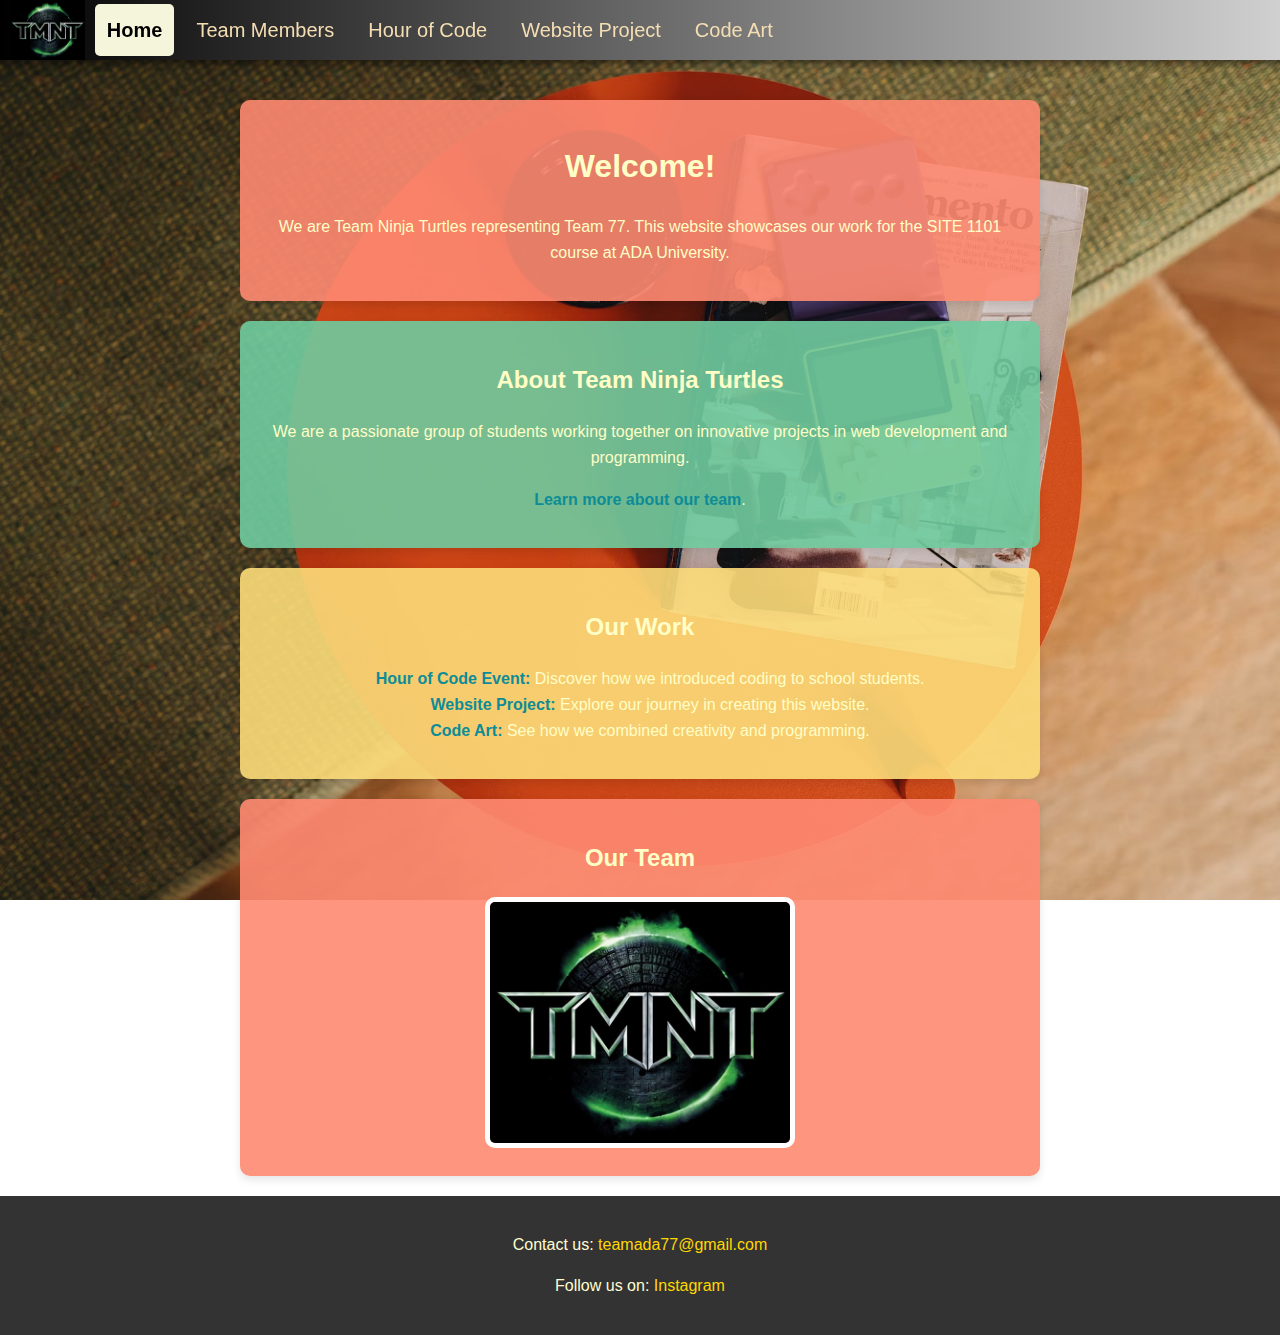
<file: index.html>
<!DOCTYPE html>
<!-- 
    SITE 1101 Principles of Information Systems 
    (c)202X by Name Surname 
    Submitted in partial fulfillment of the requirements of the course.
-->
<html>
    <head>
        <title>Homework 3: How websites work?</title>
        <link rel="stylesheet" href="styles.css">  
        <script type="text/javascript" src="scripts.js"></script>      
    </head>
    <body>
        <div class="topnav">
            <div class="topnav-logo">
                <a href="index.html">
                    <img src="media/TeamNinjaTurtles.jpg" alt="Logo">
                </a>
            </div>
            <div class="nav-links">
                <a class="active" href="index.html">Home</a>
                <a href="team-members.html">Team Members</a>
                <a href="hour-of-code.html">Hour of Code</a>
                <a href="web-project.html">Website Project</a>
                <a href="code-artist.html">Code Art</a>
            </div>
        </div>

        <div class="main-container">
            <div class="sub-container1 div-hover-effect">
                <header>
                    <h1>Welcome!</h1>
                    <p>We are Team Ninja Turtles representing Team 77. This website showcases our work for the SITE 1101 course at ADA University.</p>
                </header>
            </div>

            <div class="sub-container2 div-hover-effect">
                <h2>About Team Ninja Turtles</h2>
                <p>We are a passionate group of students working together on innovative projects in web development and programming.</p>
                <p><a href="team-members.html"><strong>Learn more about our team</strong></a>.</p>
            </div>

            <div class="sub-container3 div-hover-effect">
            <h2>Our Work</h2>
            <ul>
                <li><a href="hour-of-code.html"><strong>Hour of Code Event:</strong></a> Discover how we introduced coding to school students.
                </li>
                <li><a href="web-project.html"><strong>Website Project:</strong></a> Explore our journey in creating this website.</li>
                <li><a href="code-artist.html"><strong>Code Art:</strong></a> See how we combined creativity and programming.</li>
            </ul>
            </div>
            <div class="sub-container4 div-hover-effect">
            <h2>Our Team</h2>
            <img class="team-img" src="media/TeamNinjaTurtles.jpg" alt="Team77 Photo" width="300">
            </div>
        </div>
    </body>
    <footer style="background-color: #333; padding: 20px; text-align:center">
        <p><a style="color: #FFFDD0;">Contact us: </a><a href="mailto:teamada77@gmail.com" style="color: #FFD700;">teamada77@gmail.com</a></p>
        <p><a style="color: #FFFDD0;">Follow us on: </a><a href="https://www.instagram.com/teamada77/" style="color: #FFD700;">Instagram</a>
        </p>
    </footer>
</html>
</file>
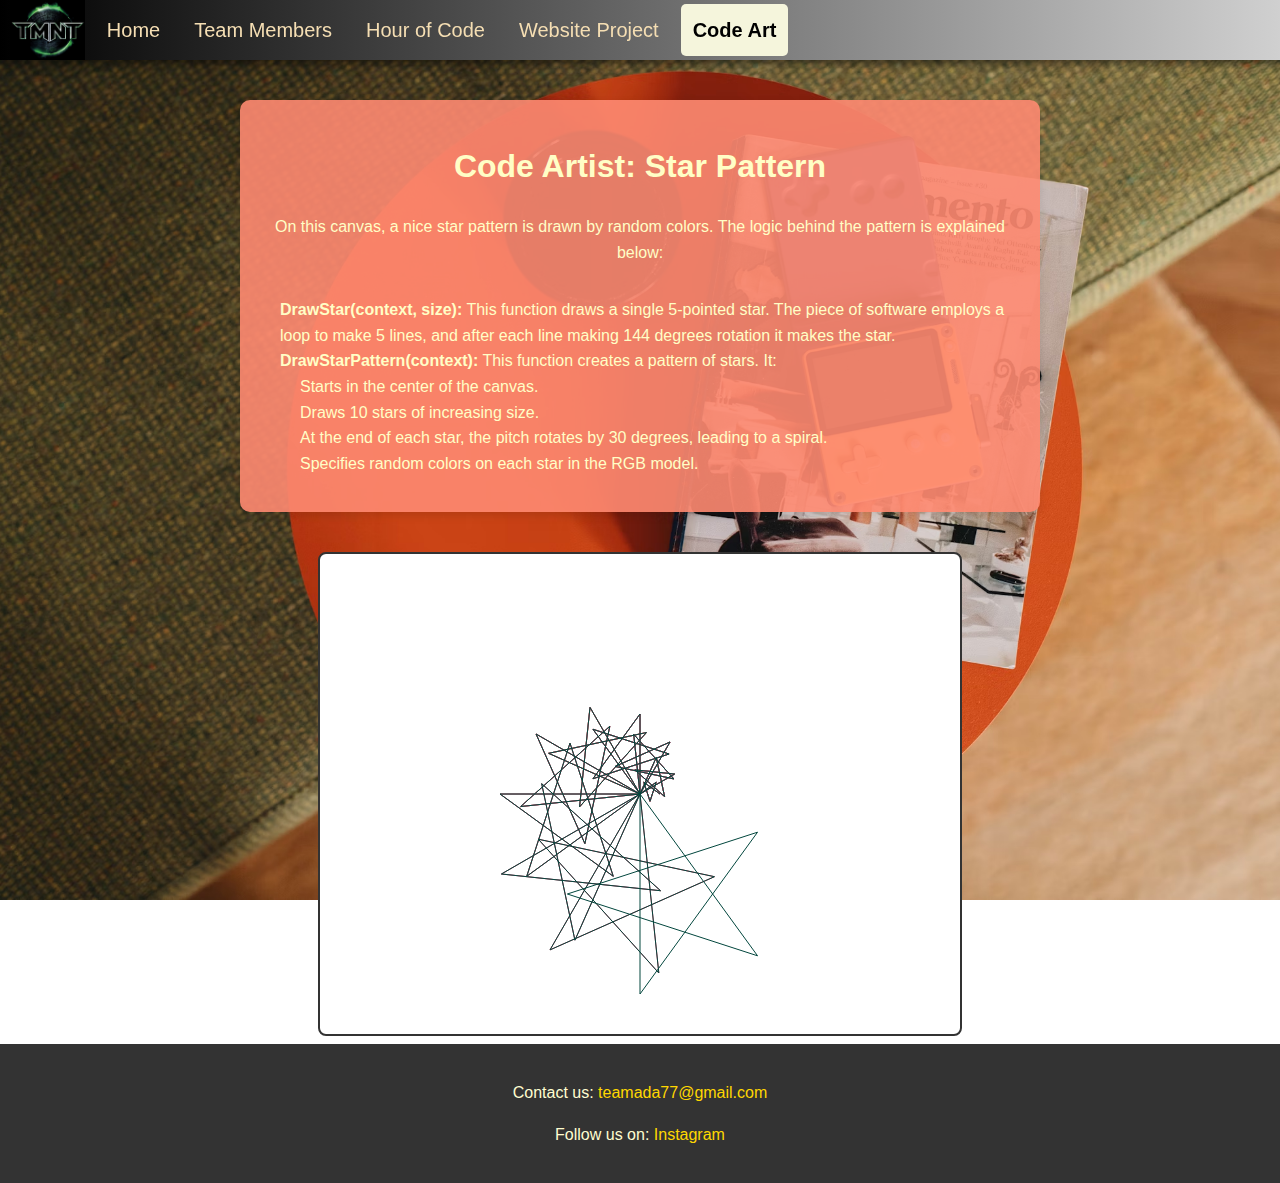
<file: code-artist.html>
<!DOCTYPE html>
<!-- 
    SITE 1101 Principles of Information Systems 
    (c)202X by Name Surname 
    Submitted in partial fulfillment of the requirements of the course.
-->
<html>
    <head>
        <title>Homework 3: Programming art</title>
        <link rel="stylesheet" href="styles.css">  
        <script type="text/javascript" src="scripts.js"></script>      
    </head>
    <body>
        <div class="topnav">
            <div class="topnav-logo">
                <a href="index.html">
                    <img src="media/TeamNinjaTurtles.jpg" alt="Logo">
                </a>
            </div>
            <div class="nav-links">
                <a href="index.html">Home</a>
                <a href="team-members.html">Team Members</a>
                <a href="hour-of-code.html">Hour of Code</a>
                <a href="web-project.html">Website Project</a>
                <a class="active" href="code-artist.html">Code Art</a>
            </div>
        </div>
        <div class="main-container">
            <div class="sub-container1" style="text-align:center">
                <h1>Code Artist: Star Pattern</h1>
                <p>
                    On this canvas, a nice star pattern is drawn by random colors. The logic behind the pattern is explained below:
                </p>
                <ul style="text-align: left; display: inline-block;">
                    <li>
                        <b>DrawStar(context, size):</b> This function draws a single 5-pointed star. The piece of software employs a loop to make 5 lines, and after each line making 144 degrees rotation it makes the star.
                    </li>
                    <li>
                        <b>DrawStarPattern(context):</b> This function creates a pattern of stars. It:
                        <ol>
                            <li>Starts in the center of the canvas.</li>
                            <li>Draws 10 stars of increasing size.</li>
                            <li>At the end of each star, the pitch rotates by 30 degrees, leading to a spiral.</li>
                            <li>Specifies random colors on each star in the RGB model.</li>
                        </ol>
                    </li>
                </ul>
            </div>
        </div>
        <div style="text-align:center">
            <canvas id="art-canvas" width="640" height="480">
                Sorry ... your browser doesn't support the HTML5 canvas element.
            </canvas>        
        </div>          
        <script type="text/javascript">
            // Get reference to the 2D context of the canvas
            let canvas = document.getElementById("art-canvas");
            let context = canvas.getContext("2d");
            // Set the color for drawing lines using red, green and blue components
            // context.strokeStyle = 'rgb(255, 0, 0)';
            context.strokeStyle = `rgb(${255 * Math.random()}, ${255 * Math.random()}, ${255 * Math.random()})`;
            DrawStarPattern(context);
        </script>
    </body>

    <footer style="background-color: #333; padding: 20px; text-align:center">
        <p><a style="color: #FFFDD0;">Contact us: </a><a href="mailto:teamada77@gmail.com" style="color: #FFD700;">teamada77@gmail.com</a></p>
        <p><a style="color: #FFFDD0;">Follow us on: </a><a href="https://www.instagram.com/teamada77/" style="color: #FFD700;">Instagram</a>
        </p>
    </footer>
</html>
</file>
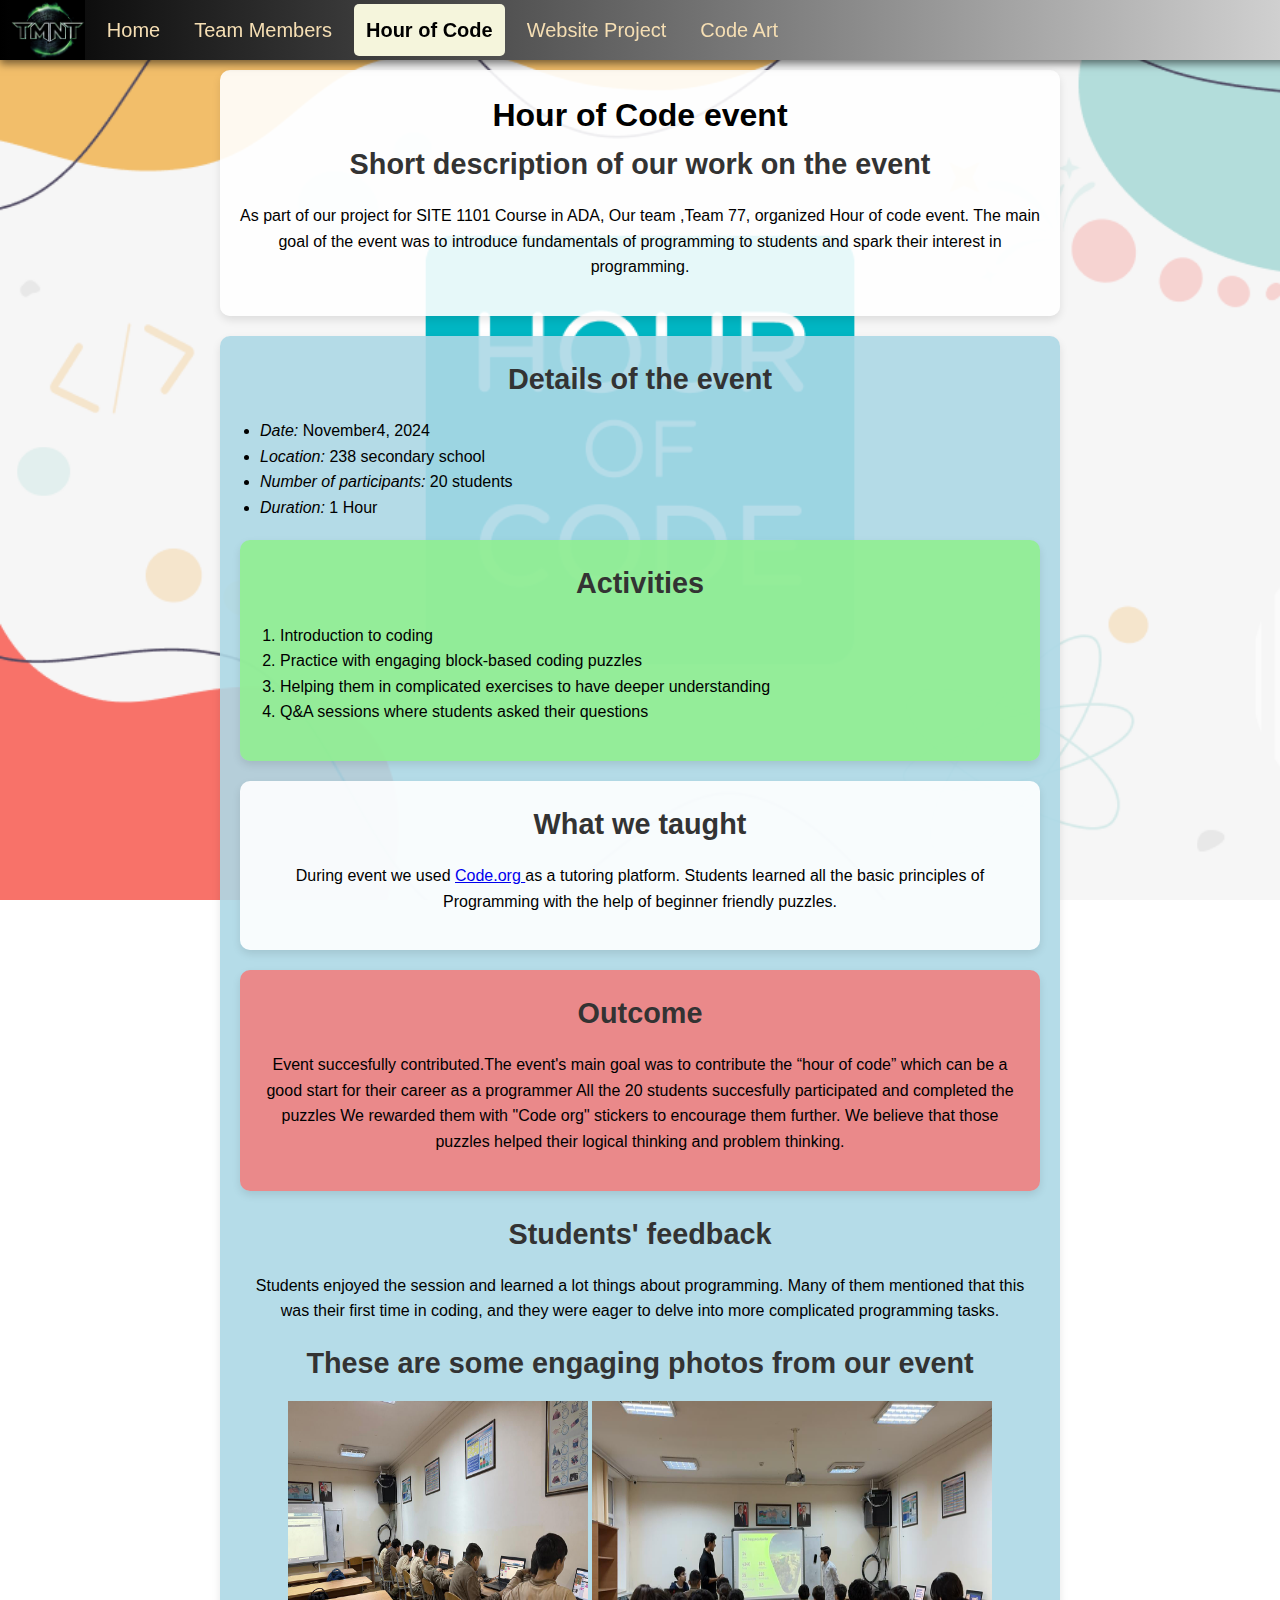
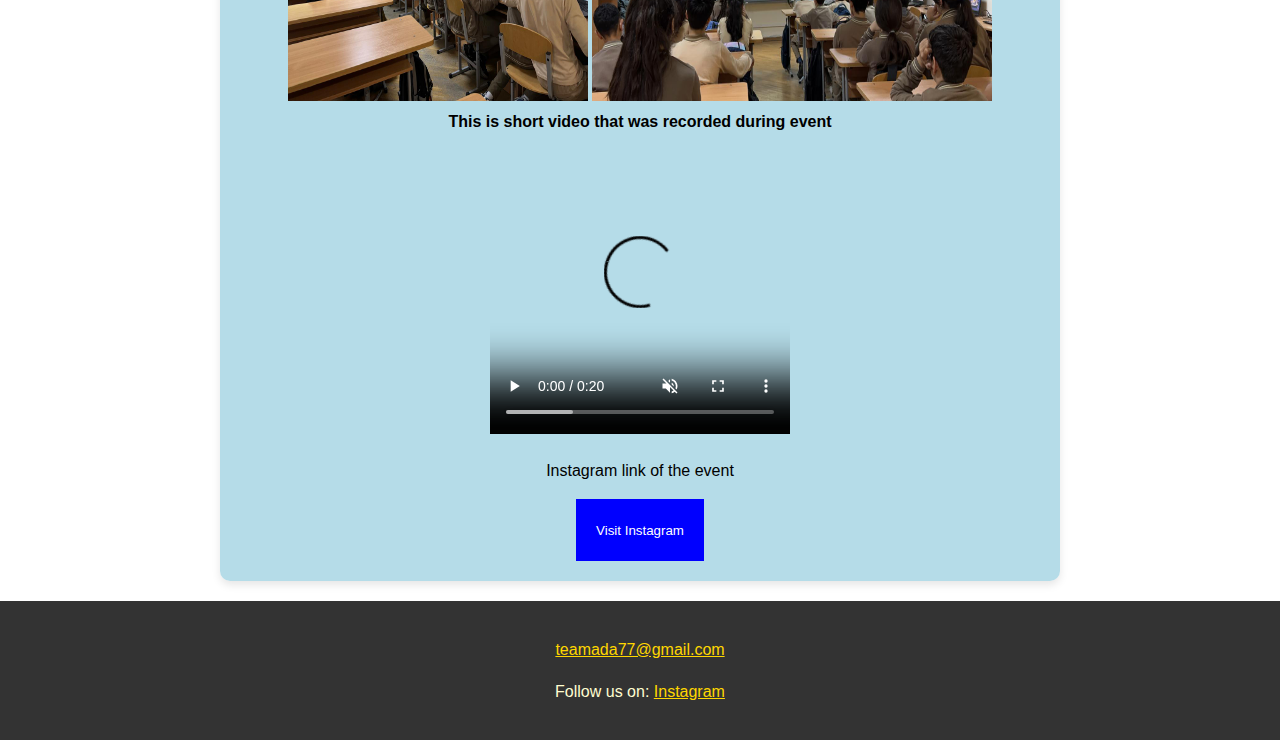
<file: hour-of-code.html>
<!DOCTYPE html>
<!-- 
    SITE 1101 Principles of Information Systems 
    (c)202X by Name Surname 
    Submitted in partial fulfillment of the requirements of the course.
-->
<html>
<head>
    <title>Homework 3: Hour of Code event</title>
    <link rel="stylesheet" href="Style Code Hour.css">
    <script type="text/javascript" src="scripts.js"></script>
</head>

<body>
    <div class="topnav">
        <div class="topnav-logo">
            <a href="index.html">
                <img src="media/TeamNinjaTurtles.jpg" alt="Logo">
            </a>
        </div>
        <div class="nav-links">
            <a href="index.html">Home</a>
            <a href="team-members.html">Team Members</a>
            <a class="active" href="hour-of-code.html">Hour of Code</a>
            <a href="web-project.html">Website Project</a>
            <a href="code-artist.html">Code Art</a>
        </div>
    </div>
    <div class="section-box div-hover-effect">
        <h1> Hour of Code event </h1>

        <h2> Short description of our work on the event</h2>
        <p> As part of our project for SITE 1101 Course in ADA, Our team ,Team 77, organized Hour of code event.
            The main goal of the event was to introduce fundamentals of programming to students and spark their interest
            in programming.

        </p>
    </div>
    <div class="section-box blue">
        <h2> Details of the event</h2>
        <ul>
            <li><em>Date:</em> November4, 2024</li>
            <li><em>Location:</em> 238 secondary school</li>
            <li><em>Number of participants:</em> 20 students</li>
            <li><em>Duration:</em> 1 Hour</li>
        </ul>
        <section class="activities"></section>
        <div class="section-box green div-hover-effect">
            <h2> Activities</h2>
            <ol>
                <li> Introduction to coding</li>
                <li> Practice with engaging block-based coding puzzles</li>
                <li> Helping them in complicated exercises to have deeper understanding</li>
                <li> Q&A sessions where students asked their questions </li>
            </ol>
        </div>
        <div class="section-box div-hover-effect">
            <h2> What we taught </h2>
            <p> During event we used <a href="https://code.org" target="_blank"> Code.org </a> as a tutoring platform.
                Students learned all the basic principles of Programming with the help of beginner friendly puzzles.

            </p>
        </div>
        <div class="section-box red div-hover-effect">

            <h2> Outcome</h2>
            <p> Event succesfully contributed.The event's main goal was to contribute the “hour of code” which can be a
                good start for their career as a programmer
                All the 20 students succesfully participated and completed the puzzles
                We rewarded them with "Code org" stickers to encourage them further.
                We believe that those puzzles helped their logical thinking and problem thinking.

            </p>
        </div>
        <h2> Students' feedback</h2>
        <p> Students enjoyed the session and learned a lot things about programming. Many of them mentioned that this
            was their first time in coding, and they were eager to delve into more complicated programming tasks.</p>
        <h2> These are some engaging photos from our event </h2>
        <img src="media/PHOTO-2024-11-23-18-22-20.jpg" alt="Photos from our event" height="300px" width="300px">
        <img src="media/PHOTO-2024-11-24-00-56-59.jpg " alt="photos from our event" height="300px" width="400px">
        <h4> This is short video that was recorded during event</h4>
        <video src="media/WhatsApp Video 2024-11-23 at 18.57.18.mp4" controls muted height="300px" width="300px">Your
            browser does not support the video tag.</video>
        <p> Instagram link of the event </p>
        <a href="https://www.instagram.com/p/DCM0Hzrs_2S/?utm_source=ig_web_copy_link&igsh=MzRlODBiNWFlZA=="
            target="_blank"> <button><p>Visit Instagram</p></button>
    </div>
</body>
<footer style="background-color: #333; padding: 20px">
    <p style="text-align: center"><a href="mailto:teamada77@gmail.com" style="color: #FFD700;">teamada77@gmail.com</a></p>
    <p style="text-align: center; color: #FFFDD0">Follow us on:
        <a href="https://www.instagram.com/teamada77/" style="color: #FFD700;">Instagram</a>
    </p>
</footer>
</html>
</file>
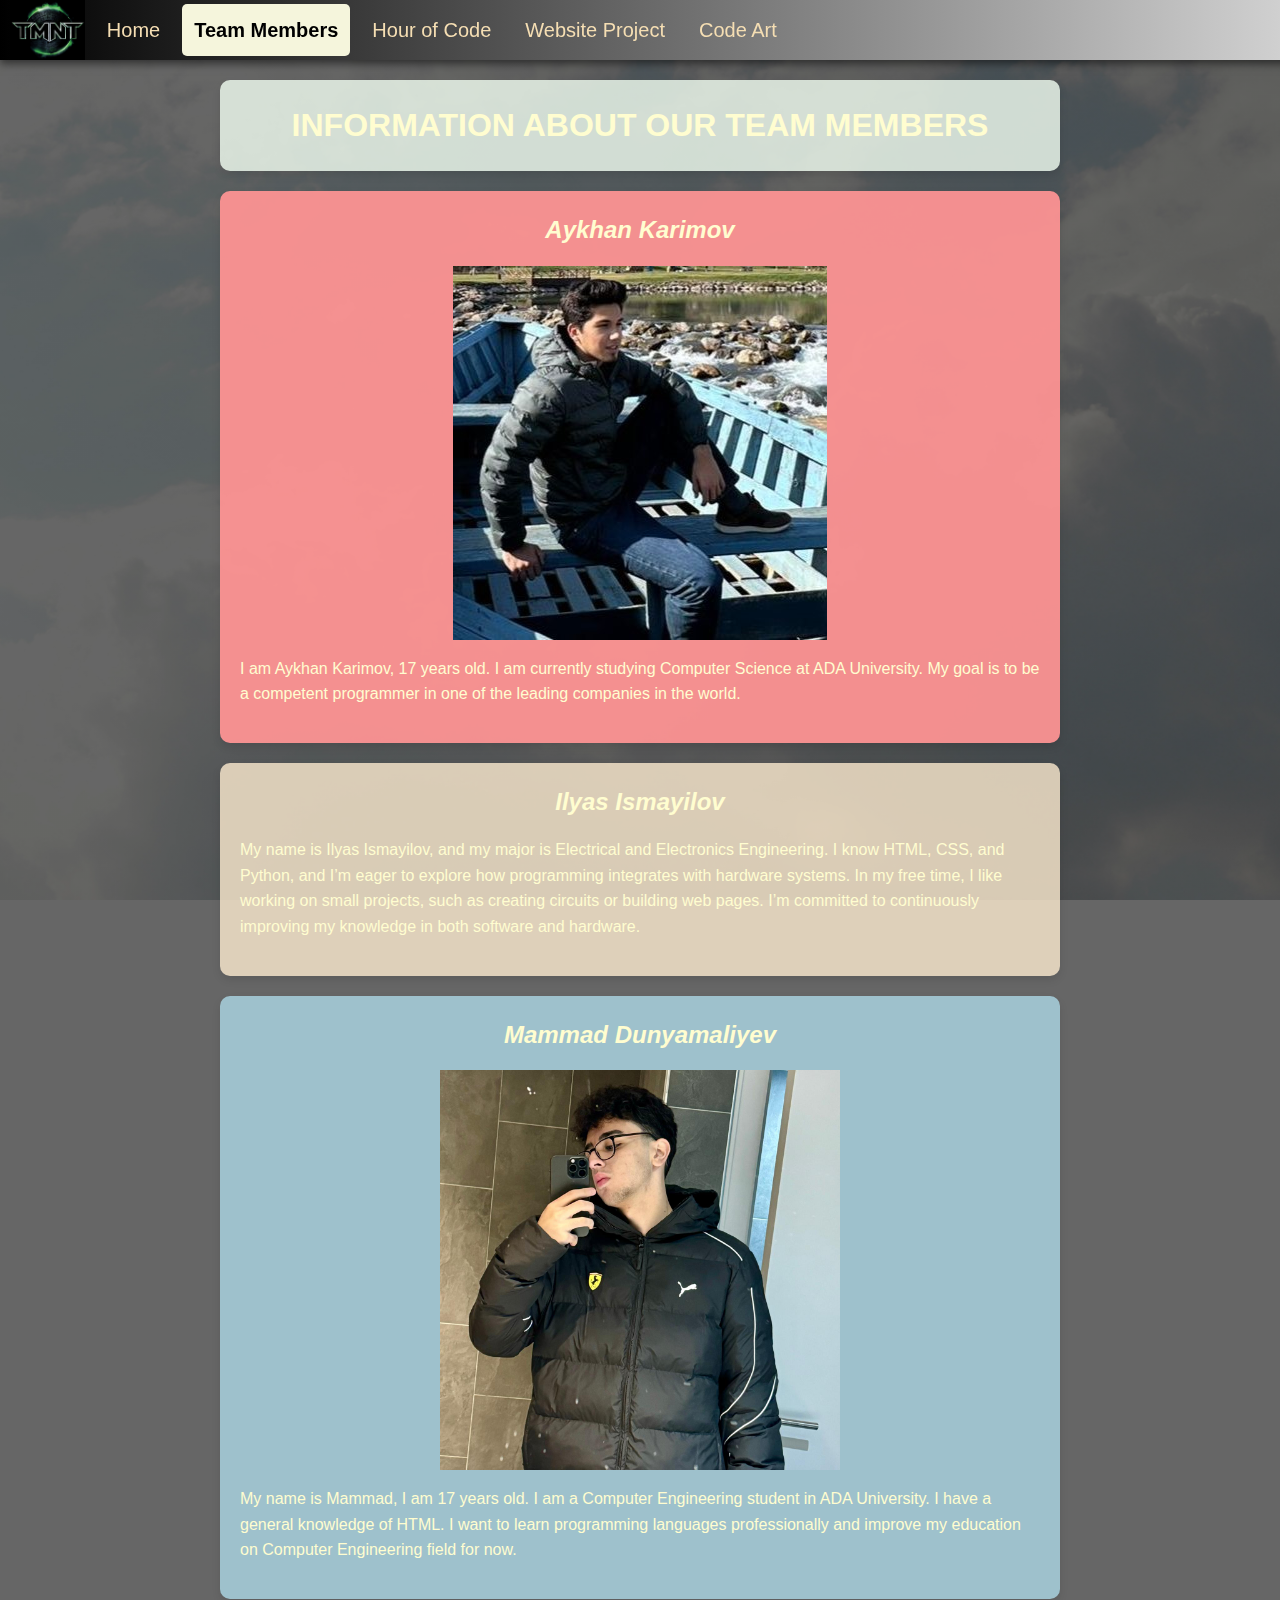
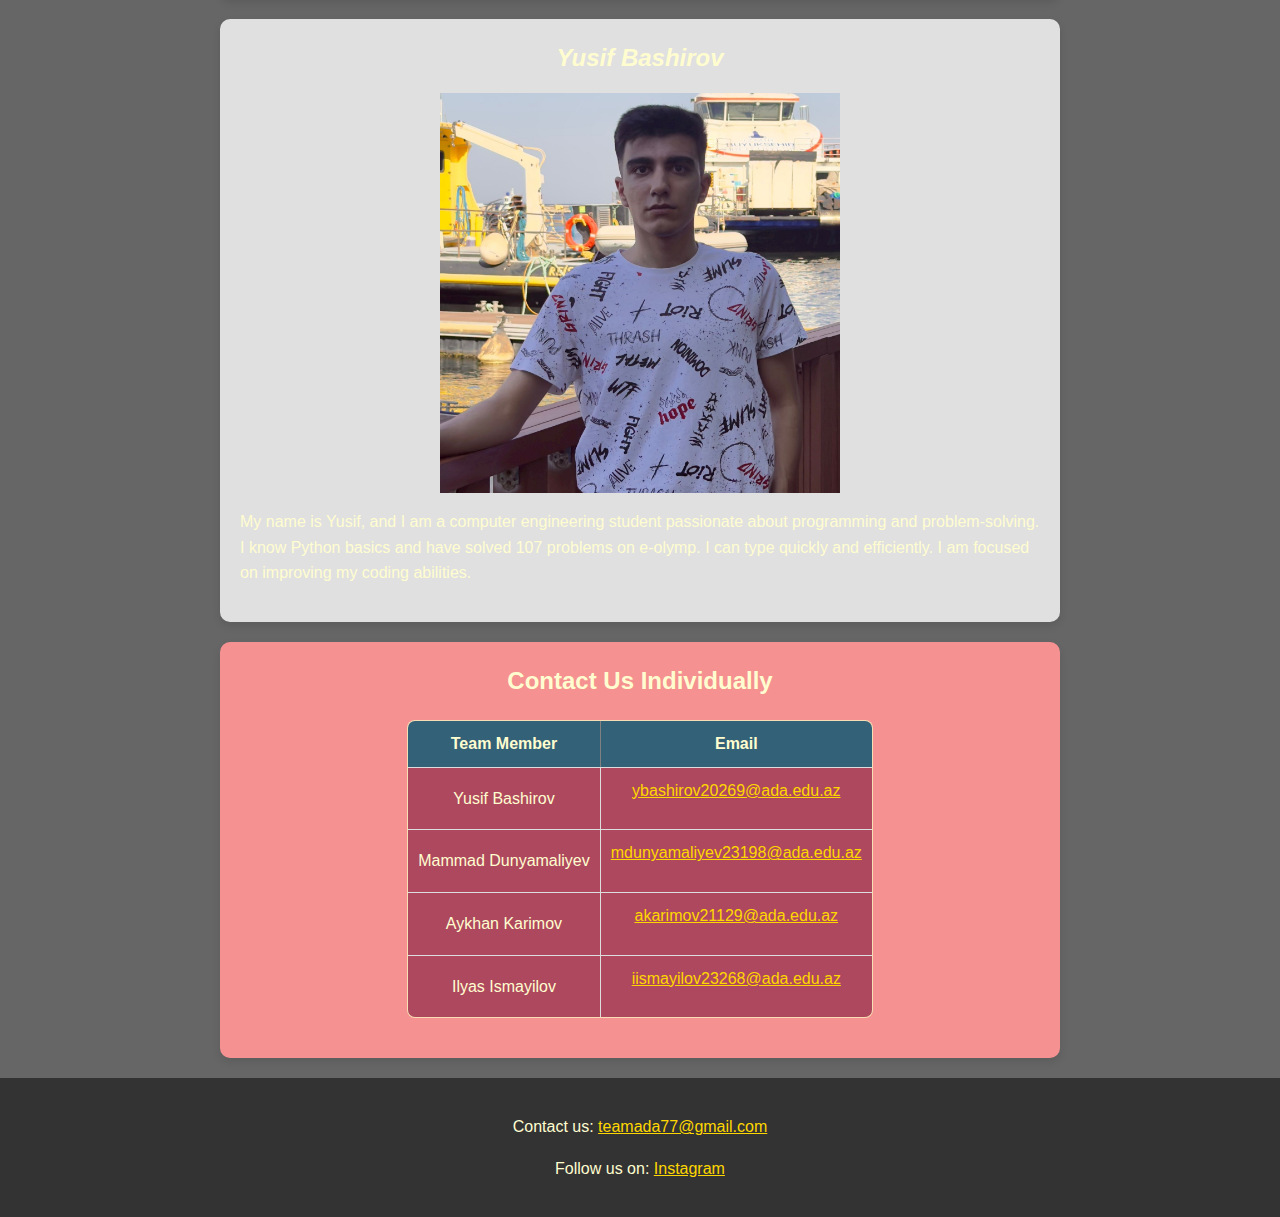
<file: team-members.html>
<!DOCTYPE html>
<!-- 
    SITE 1101 Principles of Information Systems 
    (c)202X by Name Surname 
    Submitted in partial fulfillment of the requirements of the course.
-->
<html>
    <head>
        <title>Homework 3: Team members</title>
        <link rel="stylesheet" href="Style Team members.css">  
        <script type="text/javascript" src="scripts.js"></script>      
    </head>
    <body id="team-members-page">
        <body>
            <div class="topnav">
                <div class="topnav-logo">
                    <a href="index.html">
                        <img src="media/TeamNinjaTurtles.jpg" alt="Logo">
                    </a>
                </div>
                <div class="nav-links">
                    <a href="index.html">Home</a>
                    <a class="active" href="team-members.html">Team Members</a>
                    <a href="hour-of-code.html">Hour of Code</a>
                    <a href="web-project.html">Website Project</a>
                    <a href="code-artist.html">Code Art</a>
                </div>
            </div>

    <div class="section-box green div-hover-effect">
        <h1>INFORMATION ABOUT OUR TEAM MEMBERS</h1>
    </div>
    <div class="section-box red div-hover-effect">
        <h2><strong> <em> Aykhan Karimov </em></strong></h2>
        <p>
            <img src="media/WhatsApp Image 2024-11-30 at 22.13.25.jpeg" alt="Placeholder Image" style="display: block; margin: 0 auto;">
                      <p> </p>
            I am Aykhan Karimov, 17 years old. I am currently studying Computer Science at ADA University. My goal is to be a competent programmer in one of the leading companies in the world.
        </p>
    </div>
    <div class="section-box lime div-hover-effect">
        <h2><strong> <em> Ilyas Ismayilov </em></strong></h2>
        <p>
            My name is Ilyas Ismayilov, and my major is Electrical and Electronics Engineering. I know HTML, CSS, and Python, and I’m eager to explore how programming integrates with hardware systems. In my free time, I like working on small projects, such as creating circuits or building web pages. I’m committed to continuously improving my knowledge in both software and hardware.
        </p>
    </div>
    <div class="section-box blue div-hover-effect">
        <h2><strong> <em> Mammad Dunyamaliyev </em></strong></h2>
        <p>
            <img src="media/WhatsApp Image 2024-12-01 at 19.32.27.jpeg" alt="Placeholder Image" style="display: block; margin: 0 auto;"width="400" height="400">
                      <p> </p>
            My name is Mammad, I am 17 years old. I am a Computer Engineering student in ADA University. I have a general knowledge of HTML. I want to learn programming languages professionally and improve my education on Computer Engineering field for now.
        </p>
    </div>
    <div class="section-box lightblue div-hover-effect">
        <h2><strong> <em> Yusif Bashirov </em></strong></h2>
        <p>
            <img src="media/WhatsApp Image 2024-11-30 at 22.52.49.jpeg" alt="Placeholder Image" style="display: block; margin: 0 auto;" width="400" height="400">
            <p> </p>
            My name is Yusif, and I am a computer engineering student passionate about programming and problem-solving. I know Python basics and have solved 107 problems on e-olymp. I can type quickly and efficiently. I am focused on improving my coding abilities.
        </p>
    </div>
    <div class="section-box red div-hover-effect">
        <h2>Contact Us Individually </h2>
        <table border="1">
            <tr>
                <th>Team Member</th>
                <th>Email</th>
            </tr>
            <tr>
                <td>Yusif Bashirov</td>
                <td><a href="mailto:ybashirov20269@ada.edu.az" style="color: #FFD700;">ybashirov20269@ada.edu.az</a></p></td>
            </tr>
            <tr>
                <td>Mammad Dunyamaliyev</td>
                <td><a href="mailto:mdunyamaliyev23198@ada.edu.az" style="color: #FFD700;">mdunyamaliyev23198@ada.edu.az</a></p></td>
            </tr>
            <tr>
                <td>Aykhan Karimov</td>
                <td><a href="mailto:akarimov21129@ada.edu.az" style="color: #FFD700;">akarimov21129@ada.edu.az</a></p></td>
            </tr>
            <tr>
                <td>Ilyas Ismayilov</td>
                <td><a href="mailto:iismayilov23268@ada.edu.az" style="color: #FFD700;">iismayilov23268@ada.edu.az</a></p></td>
            </tr>
        </table>
    </div>
    </body>
<footer style="background-color: #333; padding: 20px">
    <p>Contact us: <a href="mailto:teamada77@gmail.com" style="color: #FFD700;">teamada77@gmail.com</a></p>
    <p>Follow us on:
        <a href="https://www.instagram.com/teamada77/" style="color: #FFD700;">Instagram</a>
    </p>
</footer>

</html>
</file>
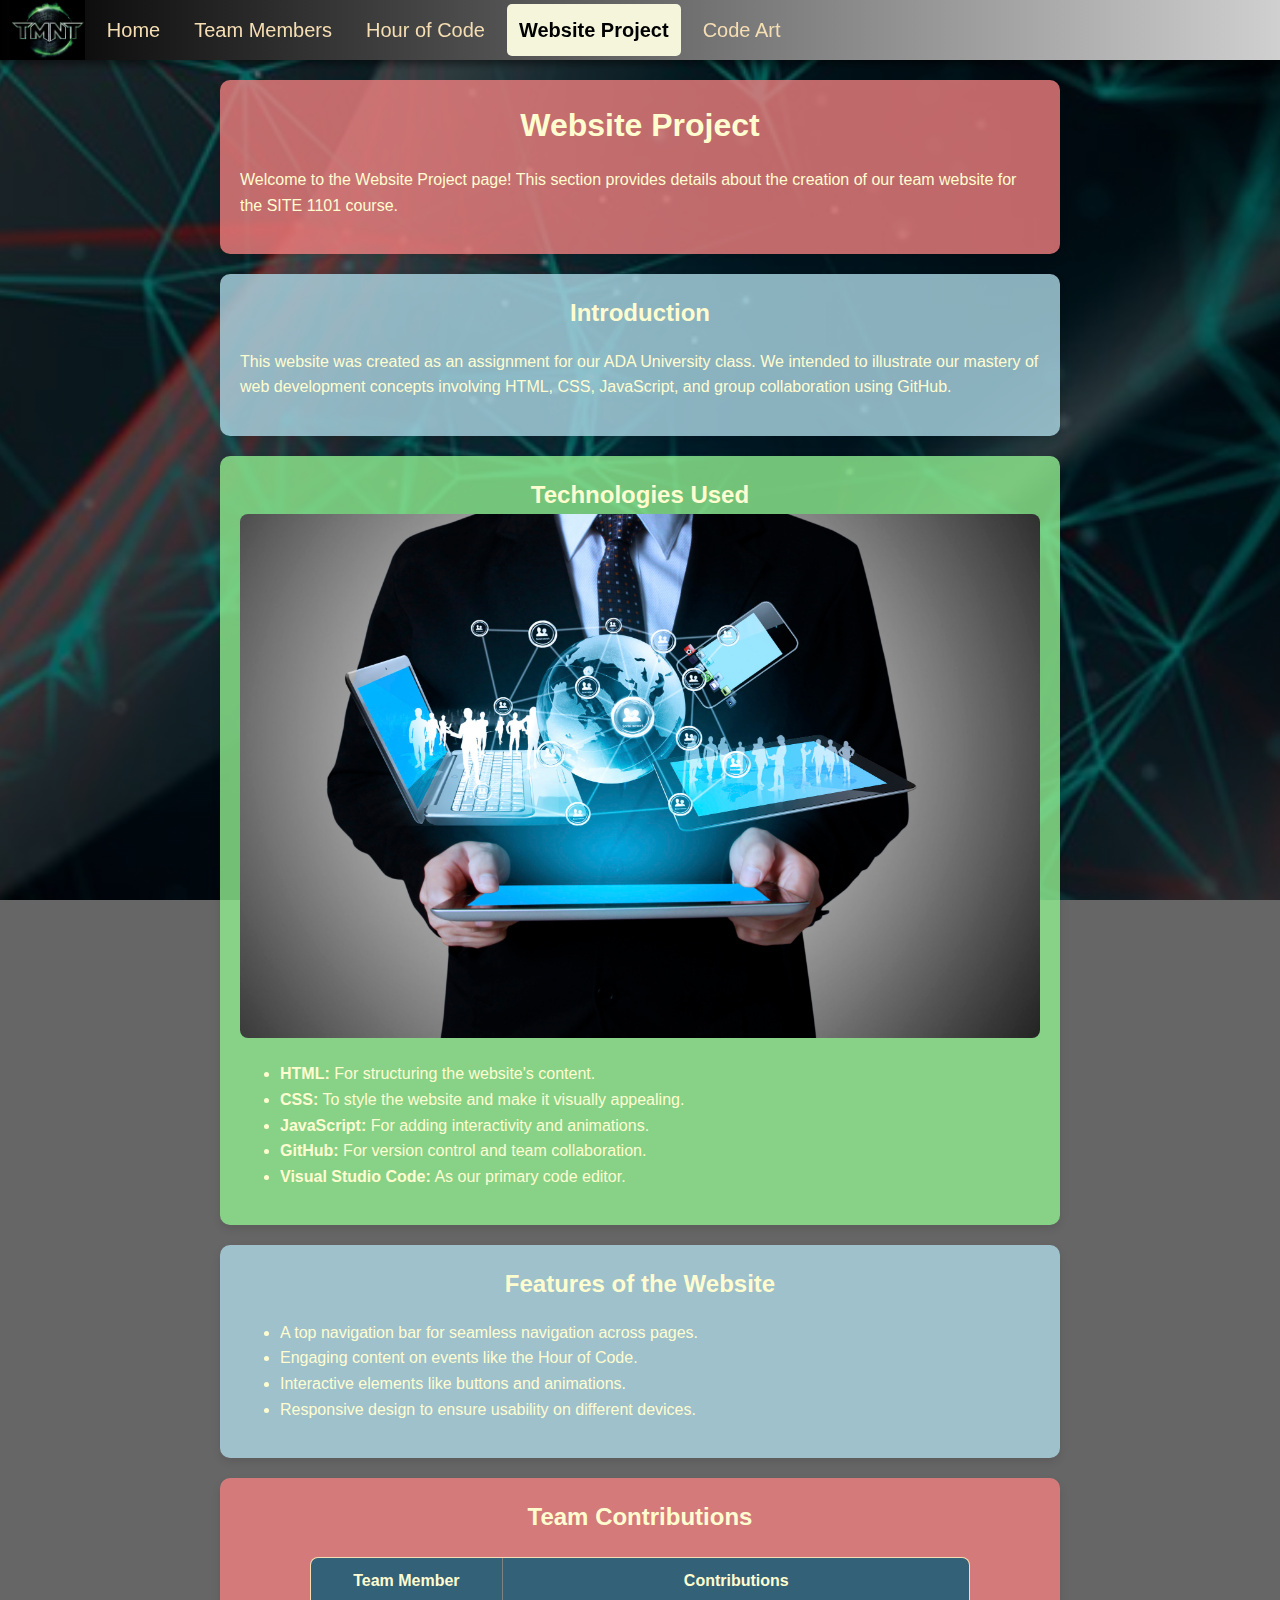
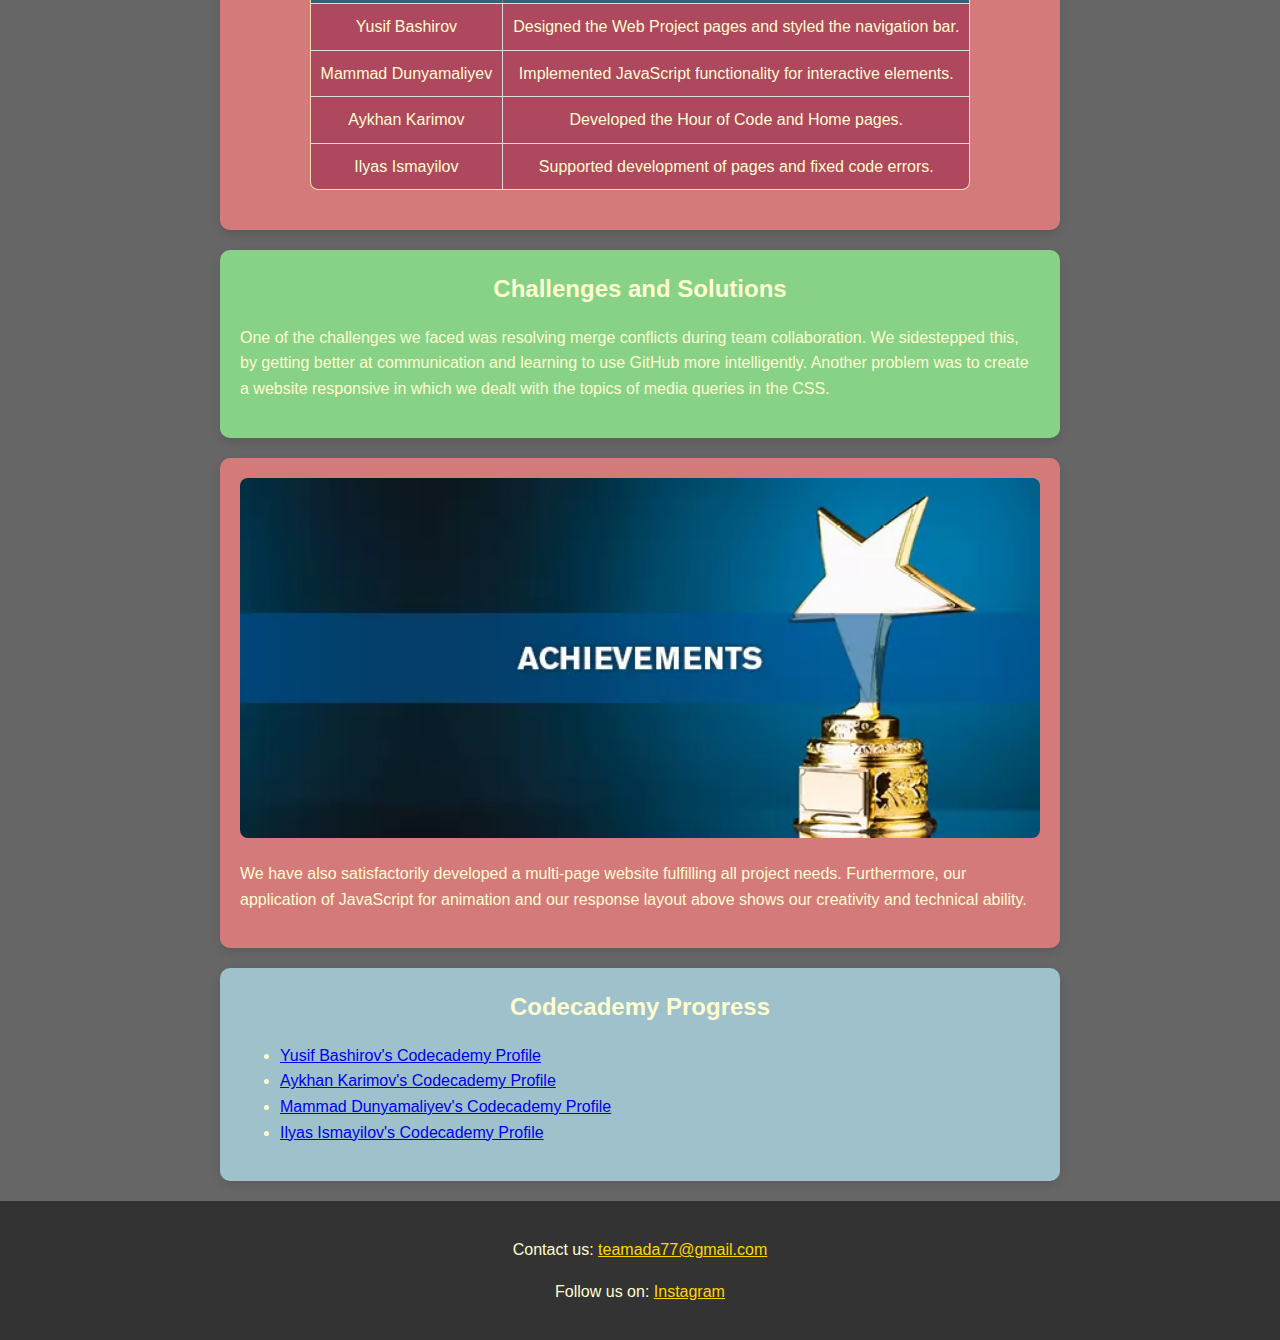
<file: web-project.html>
<!DOCTYPE html>
<!-- 
    SITE 1101 Principles of Information Systems 
    (c)202X by Name Surname 
    Submitted in partial fulfillment of the requirements of the course.
-->
<html>

<head>
    <title>Homework 3: Website project</title>
    <link rel="stylesheet" href="web-projectbg.css">
    <script type="text/javascript" src="scripts.js"></script>
</head>

<body>
    <div class="topnav">
        <div class="topnav-logo">
            <a href="index.html">
                <img src="media/TeamNinjaTurtles.jpg" alt="Logo">
            </a>
        </div>
        <div class="nav-links">
            <a href="index.html">Home</a>
            <a href="team-members.html">Team Members</a>
            <a href="hour-of-code.html">Hour of Code</a>
            <a class="active" href="web-project.html">Website Project</a>
            <a href="code-artist.html">Code Art</a>
        </div>
    </div>
    
    <div class="section-box red div-hover-effect">
        <h1>Website Project</h1>
        <p>
            Welcome to the Website Project page!
            This section provides details about the creation of our team website for the SITE 1101 course.
        </p>
    </div>
    <div class="section-box blue div-hover-effect">
        <h2>Introduction</h2>
        <p>
            This website was created as an assignment for our ADA University class.
            We intended to illustrate our mastery of web development concepts involving HTML, CSS, JavaScript, and group
            collaboration using GitHub.
        </p>
    </div>
    <div class="section-box green div-hover-effect">
        <h2>Technologies Used</h2>
        <img src="media/tech1.jpeg" alt="Technologies Image" style="width:100%; border-radius: 8px;">
        <ul>
            <li><b>HTML:</b> For structuring the website's content.</li>
            <li><b>CSS:</b> To style the website and make it visually appealing.</li>
            <li><b>JavaScript:</b> For adding interactivity and animations.</li>
            <li><b>GitHub:</b> For version control and team collaboration.</li>
            <li><b>Visual Studio Code:</b> As our primary code editor.</li>
        </ul>
    </div>
    <div class="section-box blue div-hover-effect">
        <h2>Features of the Website</h2>
        <ul>
            <li>A top navigation bar for seamless navigation across pages.</li>
            <li>Engaging content on events like the Hour of Code.</li>
            <li>Interactive elements like buttons and animations.</li>
            <li>Responsive design to ensure usability on different devices.</li>
        </ul>
    </div>
    <div class="section-box red div-hover-effect">
        <h2>Team Contributions</h2>
        <table border="1">
            <tr>
                <th>Team Member</th>
                <th>Contributions</th>
            </tr>
            <tr>
                <td>Yusif Bashirov</td>
                <td>Designed the Web Project pages and styled the navigation bar.</td>
            </tr>
            <tr>
                <td>Mammad Dunyamaliyev</td>
                <td>Implemented JavaScript functionality for interactive elements.</td>
            </tr>
            <tr>
                <td>Aykhan Karimov</td>
                <td>Developed the Hour of Code and Home pages.</td>
            </tr>
            <tr>
                <td>Ilyas Ismayilov</td>
                <td>Supported development of pages and fixed code errors.</td>
            </tr>
        </table>
    </div>
    <div class="section-box green div-hover-effect">
        <h2>Challenges and Solutions</h2>
        <p>
            One of the challenges we faced was resolving merge conflicts during team collaboration.
            We sidestepped this, by getting better at communication and learning to use GitHub more intelligently.
            Another problem was to create a website responsive in which we dealt with the topics of media queries in the
            CSS.
        </p>
    </div>
    <div class="section-box red div-hover-effect">
        <img src="media/achievements.webp" alt="Technologies Image" style="width:100%; border-radius: 8px;">
        <p>
            We have also satisfactorily developed a multi-page website fulfilling all project needs.
            Furthermore, our application of JavaScript for animation and our response layout above shows our creativity
            and technical ability.
        </p>
    </div>
    <div class="section-box blue div-hover-effect">
        <h2>Codecademy Progress</h2>
        <ul>
            <li><a href="https://codecademy.com/profiles/YusFs" target=_blank>Yusif Bashirov's Codecademy Profile</a></li>
            <li><a href="https://www.codecademy.com/profiles/AykhanKarimov" target=_blank>Aykhan Karimov's Codecademy Profile</a></li>
            <li><a href="https://www.codecademy.com/profiles/mdunyamaliyev23198"target=_blank>Mammad Dunyamaliyev's Codecademy
                    Profile</a></li>
            <li><a href="https://www.codecademy.com/profiles/IlyasIsmayilov" target=_blank>Ilyas Ismayilov's Codecademy Profile</a>
            </li>
        </ul>
    </div>
</body>
<footer style="background-color: #333; padding: 20px">
    <p>Contact us: <a href="mailto:teamada77@gmail.com" style="color: #FFD700;">teamada77@gmail.com</a></p>
    <p>Follow us on:
        <a href="https://www.instagram.com/teamada77/" style="color: #FFD700;">Instagram</a>
    </p>
</footer>

</html>
</file>
<file: styles.css>
:root {
    --ada-blue: #336178;
    --ada-red: #ae485e;
}
team-members-page {
    background-color: #121212;
}
body {
    background-image: url('media/photo-1706265399459-1fe07a0c9f31.avif');
    background-size: cover;
    background-position: center;
    background-repeat: no-repeat;
    background-attachment: fixed;
    font-family: 'Roboto', sans-serif;
    color: #000;
    margin: 0;
    padding: 0;
    line-height: 1.6;
    padding-top: 80px;
}

.main-container {
    
    max-width: 800px;
    text-align: center;
    margin-left: auto;
    margin-right: auto;
    padding: 20px;
}

.sub-container1 {
    background-color: rgba(254,138,113, 0.9);
    color: rgb(255, 254, 198);
    border-radius: 10px;
    box-shadow: 0 4px 8px rgba(0, 0, 0, 0.1);
    padding: 20px;
}
.sub-container2 {
    margin-top: 20px;
    background-color: rgba(111, 203, 159, 0.9);
    color: rgb(255, 254, 198);
    border-radius: 10px;
    box-shadow: 0 4px 8px rgba(0, 0, 0, 0.1);
    padding: 20px;
}
.sub-container3 {
    margin-top: 20px;
    background-color: rgba(252, 219, 121, 0.9);
    color: rgb(255, 254, 198);
    border-radius: 10px;
    box-shadow: 0 4px 8px rgba(0, 0, 0, 0.1);
    padding: 20px;
}
.sub-container4 {
    margin-top: 20px;
    background-color: rgba(254,138,113, 0.9);
    color: rgb(255, 254, 198);
    border-radius: 10px;
    box-shadow: 0 4px 8px rgba(0, 0, 0, 0.1);
    padding: 20px;
}

.team-img{
    border: solid;
    border-radius: 10px;
    border-color: rgb(255, 255, 255);;
    border-width: 5px;
}

.div-hover-effect:hover, .team-img:hover{
    transition: transform 0.3s ease;
    transform: scale(1.05);
}

button:hover {
    background-color: #0056b3;

}

a {
    text-decoration: none; 
    color: 	rgb(13, 140, 151);
}


a:hover {
    color: #007BFF;
    text-decoration: none;
}

ul,
ol {
    padding-left: 20px;
    list-style-type: none;
}

.topnav {
    background-image: linear-gradient(to right, black, lightgray);
    box-shadow: 0 4px 8px rgba(0, 0, 0, 0.5);
    overflow: hidden; 
    position: fixed; 
    z-index: 2;
    top: 0;
    width: 100%; 
    height: 60px;
    display: flex;
    align-items: center; 
    padding: 0 10px; 
}


.topnav img {
    height: 60px;
    width: auto; 
    display: block; 
}

.topnav .nav-links {
    display: flex; 
    margin-left: 10px; 
    gap: 10px; 
}

.topnav a {
    color: wheat; 
    text-decoration: none;
    font-size: 20px; 
    padding: 10px 12px; 
    border-radius: 5px;
    transition: background-color 0.3s, color 0.3s;
}

.topnav a:hover {
    background-color: #ddd; 
    color: black; 
}

.topnav a.active {
    background-color: beige; 
    color: black; 
    font-weight: bold; 
}
canvas {
    border: 2px solid #333;
    border-radius: 8px;
    background-color: white;
    margin-top: 20px;
}
</file>
<file: Style Code Hour.css>
body {
    background-image: url('media/0KnYVVNe6daW5lQHO.png');
    background-size: cover;
    background-position: center;
    background-repeat: no-repeat;
    background-attachment: fixed;
    font-family: 'Roboto', sans-serif;
    color: #000;
    margin: 0;
    padding: 0;
    line-height: 1.6;
    padding-top: 50px;
}

:root {
    --ada-blue: #336178;
    --ada-red: #ae485e;
}

button:hover {
    background-color: #0056b3;

}

a:hover {
    color: #007BFF;
    text-decoration: underline;
}

ul,
ol {
    padding-left: 20px;
    text-align: left;
}

.topnav {
    background-image: linear-gradient(to right, black, lightgray);
    box-shadow: 0 4px 8px rgba(0, 0, 0, 0.5);
    overflow: hidden; 
    position: fixed; 
    z-index: 2;
    top: 0;
    width: 100%; 
    height: 60px;
    display: flex;
    align-items: center; 
    padding: 0 10px; 
}


.topnav img {
    height: 60px;
    width: auto; 
    display: block; 
}

.topnav .nav-links {
    display: flex; 
    margin-left: 10px; 
    gap: 10px; 
}

.topnav a {
    color: wheat; 
    text-decoration: none;
    font-size: 20px; 
    padding: 10px 12px; 
    border-radius: 5px;
    transition: background-color 0.3s, color 0.3s;
}

.topnav a:hover {
    background-color: #ddd; 
    color: black; 
}

.topnav a.active {
    background-color: beige; 
    color: black; 
    font-weight: bold; 
}


button {
    background-color: blue;
    color: white;
    border: none;
    cursor: pointer;
    padding: 10px 20px;
}

.section-box {
    background-color: rgba(255, 255, 255, 0.9);
    padding: 20px;
    border-radius: 10px;
    margin: 20px 0;
    box-shadow: 0 4px 8px rgba(0, 0, 0, 0.1);
    text-align: center;
    max-width: 800px;
    margin-left: auto;
    margin-right: auto;
    line-height: 1.6;
}


.section-box h2 {
    font-size: 1.8em;
    margin-bottom: 15px;
    color: #333;
}


.section-box.blue {
    background-color: rgba(173, 216, 230, 0.9);
}

.section-box.green {
    background-color: rgba(144, 238, 144, 0.9);
}

.section-box.red {
    background-color: rgba(240, 128, 128, 0.9);
}
h1,
h2,
h3,
h4,
h5,
h6 {
    margin: 0 auto;
    text-align: center;
}

.div-hover-effect {
    transition: transform 0.3s ease;

}

.div-hover-effect:hover {
    transform: scale(1.05);
}
</file>
<file: Style Team members.css>
:root {
    --ada-blue: #336178;
    --ada-red: #ae485e;
}

body {
    background: linear-gradient(rgba(0, 0, 0, 0.6), rgba(0, 0, 0, 0.6)), url('media/pexels-padrinan-19670.jpg') center/cover no-repeat fixed;
    font-family: 'Roboto', sans-serif;
    color: #FFFDD0;
    text-align: center;
    margin: 0;
    padding: 0;
    line-height: 1.6;
    padding-top: 60px;
}


table {
    background-color: wheat;
    margin: 20px auto;
    border-collapse: collapse;
    border-radius: 8px;
    overflow: hidden;
    text-align: center;
}

table th {
    background-color: var(--ada-blue);
    color: #FFFDD0;
    padding: 10px;
}

table td {
    background-color: var(--ada-red);
    padding: 10px;
    border: 1px solid #ddd;
}


button {
    background-color: blue;
    color: white;
    border: none;
    cursor: pointer;
    padding: 10px 20px;
}

button:hover {
    background-color: var(--hover-blue);
}


.topnav {
    background-image: linear-gradient(to right, black, lightgray);
    box-shadow: 0 4px 8px rgba(0, 0, 0, 0.5);
    overflow: hidden; 
    position: fixed; 
    z-index: 2;
    top: 0;
    width: 100%; 
    height: 60px;
    display: flex;
    align-items: center; 
    padding: 0 10px; 
}


.topnav img {
    height: 60px;
    width: auto; 
    display: block; 
}

.topnav .nav-links {
    display: flex; 
    margin-left: 10px; 
    gap: 10px; 
}

.topnav a {
    color: wheat; 
    text-decoration: none;
    font-size: 20px; 
    padding: 10px 12px; 
    border-radius: 5px;
    transition: background-color 0.3s, color 0.3s;
}

.topnav a:hover {
    background-color: #ddd; 
    color: black; 
}

.topnav a.active {
    background-color: beige; 
    color: black; 
    font-weight: bold; 
}



.section-box {
    background-color: rgba(255, 255, 255, 0.8);
    padding: 20px;
    border-radius: 10px;
    margin: 20px auto;
    box-shadow: 0 4px 8px rgba(0, 0, 0, 0.1);
    max-width: 800px;
    line-height: 1.6;
    text-align: left;
}

.section-box.blue {
    background-color: rgba(173, 216, 230, 0.8);
}

.section-box.green {
    background-color: rgba(243, 255, 243, 0.8);
}

.section-box.red {
    background-color: rgba(255, 148, 148, 0.932);
}
.section-box.lime {
    background-color: rgba(253, 235, 208, 0.8);
}

h1,
h2,
h3,
h4,
h5,
h6 {
    margin: 0 auto;
    text-align: center;
}

.div-hover-effect {
    transition: transform 0.3s ease;

}

.div-hover-effect:hover {
    transform: scale(1.05);
}
</file>
<file: web-projectbg.css>
:root {
    --ada-blue: #336178;
    --ada-red: #ae485e;
}

body {
    background: linear-gradient(rgba(0, 0, 0, 0.6), rgba(0, 0, 0, 0.6)), url('media/Futuristic\ Network\ Background\ 1.jpeg') center/cover no-repeat fixed;
    font-family: 'Roboto', sans-serif;
    color: #FFFDD0;
    text-align: center;
    margin: 0;
    padding: 0;
    line-height: 1.6;
    padding-top: 60px;
}


table {
    background-color: wheat;
    margin: 20px auto;
    border-collapse: collapse;
    border-radius: 8px;
    overflow: hidden;
    text-align: center;
}

table th {
    background-color: var(--ada-blue);
    color: #FFFDD0;
    padding: 10px;
}

table td {
    background-color: var(--ada-red);
    padding: 10px;
    border: 1px solid #ddd;
}
.topnav {
    background-image: linear-gradient(to right, black, lightgray);
    box-shadow: 0 4px 8px rgba(0, 0, 0, 0.5);
    overflow: hidden; 
    position: fixed; 
    z-index: 2;
    top: 0;
    width: 100%; 
    height: 60px;
    display: flex;
    align-items: center; 
    padding: 0 10px; 
}


.topnav img {
    height: 60px;
    width: auto; 
    display: block; 
}

.topnav .nav-links {
    display: flex; 
    margin-left: 10px; 
    gap: 10px; 
}

.topnav a {
    color: wheat; 
    text-decoration: none;
    font-size: 20px; 
    padding: 10px 12px; 
    border-radius: 5px;
    transition: background-color 0.3s, color 0.3s;
}

.topnav a:hover {
    background-color: #ddd; 
    color: black; 
}

.topnav a.active {
    background-color: beige; 
    color: black; 
    font-weight: bold; 
}



.section-box {
    background-color: rgba(255, 255, 255, 0.8);
    padding: 20px;
    border-radius: 10px;
    margin: 20px auto;
    box-shadow: 0 4px 8px rgba(0, 0, 0, 0.1);
    max-width: 800px;
    line-height: 1.6;
    text-align: left;
}

.section-box.blue {
    background-color: rgba(173, 216, 230, 0.8);
}

.section-box.green {
    background-color: rgba(144, 238, 144, 0.8);
}

.section-box.red {
    background-color: rgba(240, 128, 128, 0.8);
}


h1,
h2,
h3,
h4,
h5,
h6 {
    margin: 0 auto;
    text-align: center;
}

.div-hover-effect {
    transition: transform 0.3s ease;

}

.div-hover-effect:hover {
    transform: scale(1.05);
}
</file>
